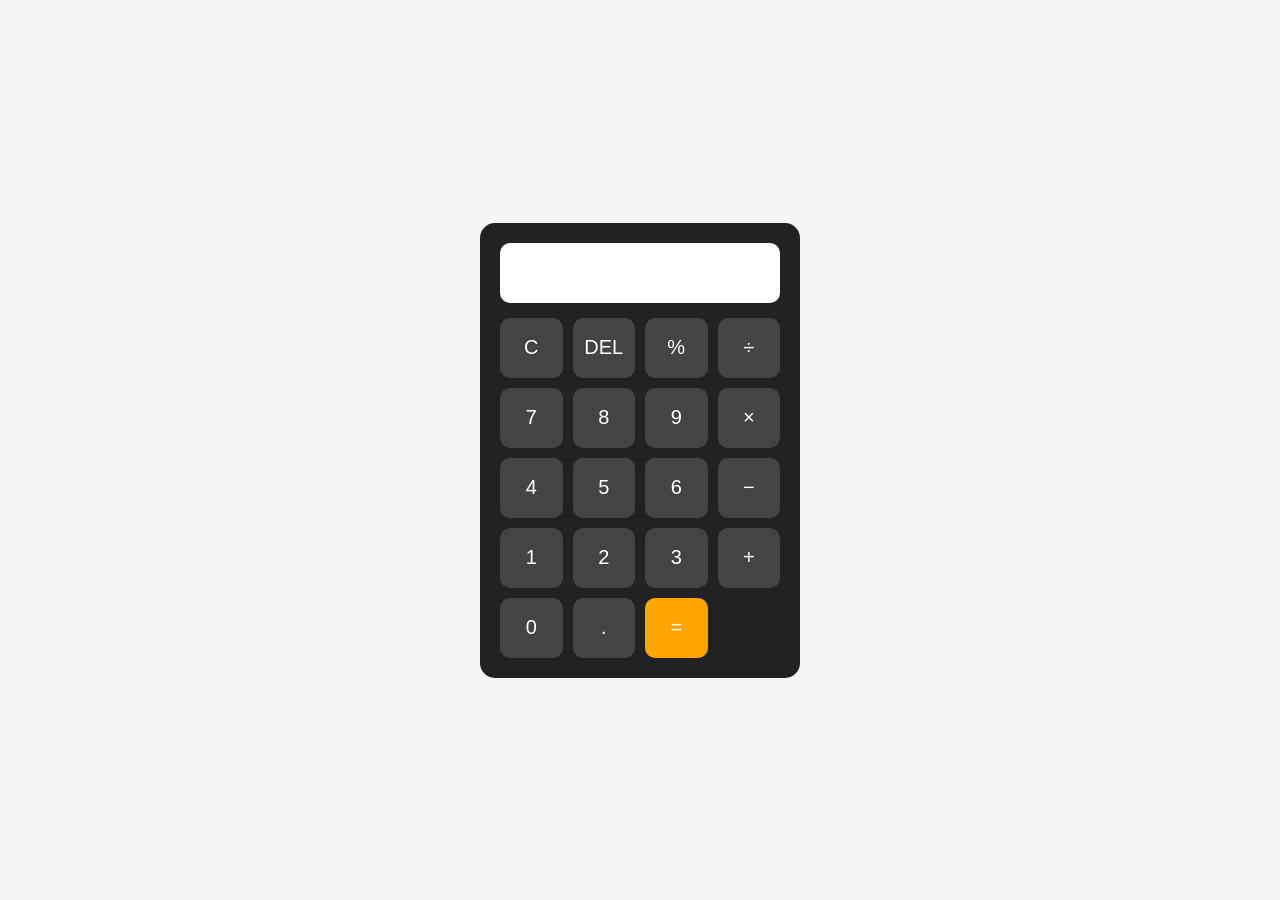
<file: calculator/index.html>
<!DOCTYPE html>
<html lang="en">

<head>
    <meta charset="UTF-8">
    <meta name="viewport" content="width=device-width, initial-scale=1.0">
    <title>Calculator</title>
    <link rel="stylesheet" href="style.css">
</head>

<body>

    <div class="calculator">
        <input type="text" id="display" readonly>

        <div class="buttons">
            <button onclick="clearDisplay()">C</button>
            <button onclick="deleteLast()">DEL</button>
            <button onclick="appendValue('%')">%</button>
            <button onclick="appendValue('/')">÷</button>

            <button onclick="appendValue('7')">7</button>
            <button onclick="appendValue('8')">8</button>
            <button onclick="appendValue('9')">9</button>
            <button onclick="appendValue('*')">×</button>

            <button onclick="appendValue('4')">4</button>
            <button onclick="appendValue('5')">5</button>
            <button onclick="appendValue('6')">6</button>
            <button onclick="appendValue('-')">−</button>

            <button onclick="appendValue('1')">1</button>
            <button onclick="appendValue('2')">2</button>
            <button onclick="appendValue('3')">3</button>
            <button onclick="appendValue('+')">+</button>

            <button onclick="appendValue('0')">0</button>
            <button onclick="appendValue('.')">.</button>
            <button onclick="calculate()">=</button>
        </div>
    </div>

    <script src="script.js"></script>

</body>

</html>
</file>
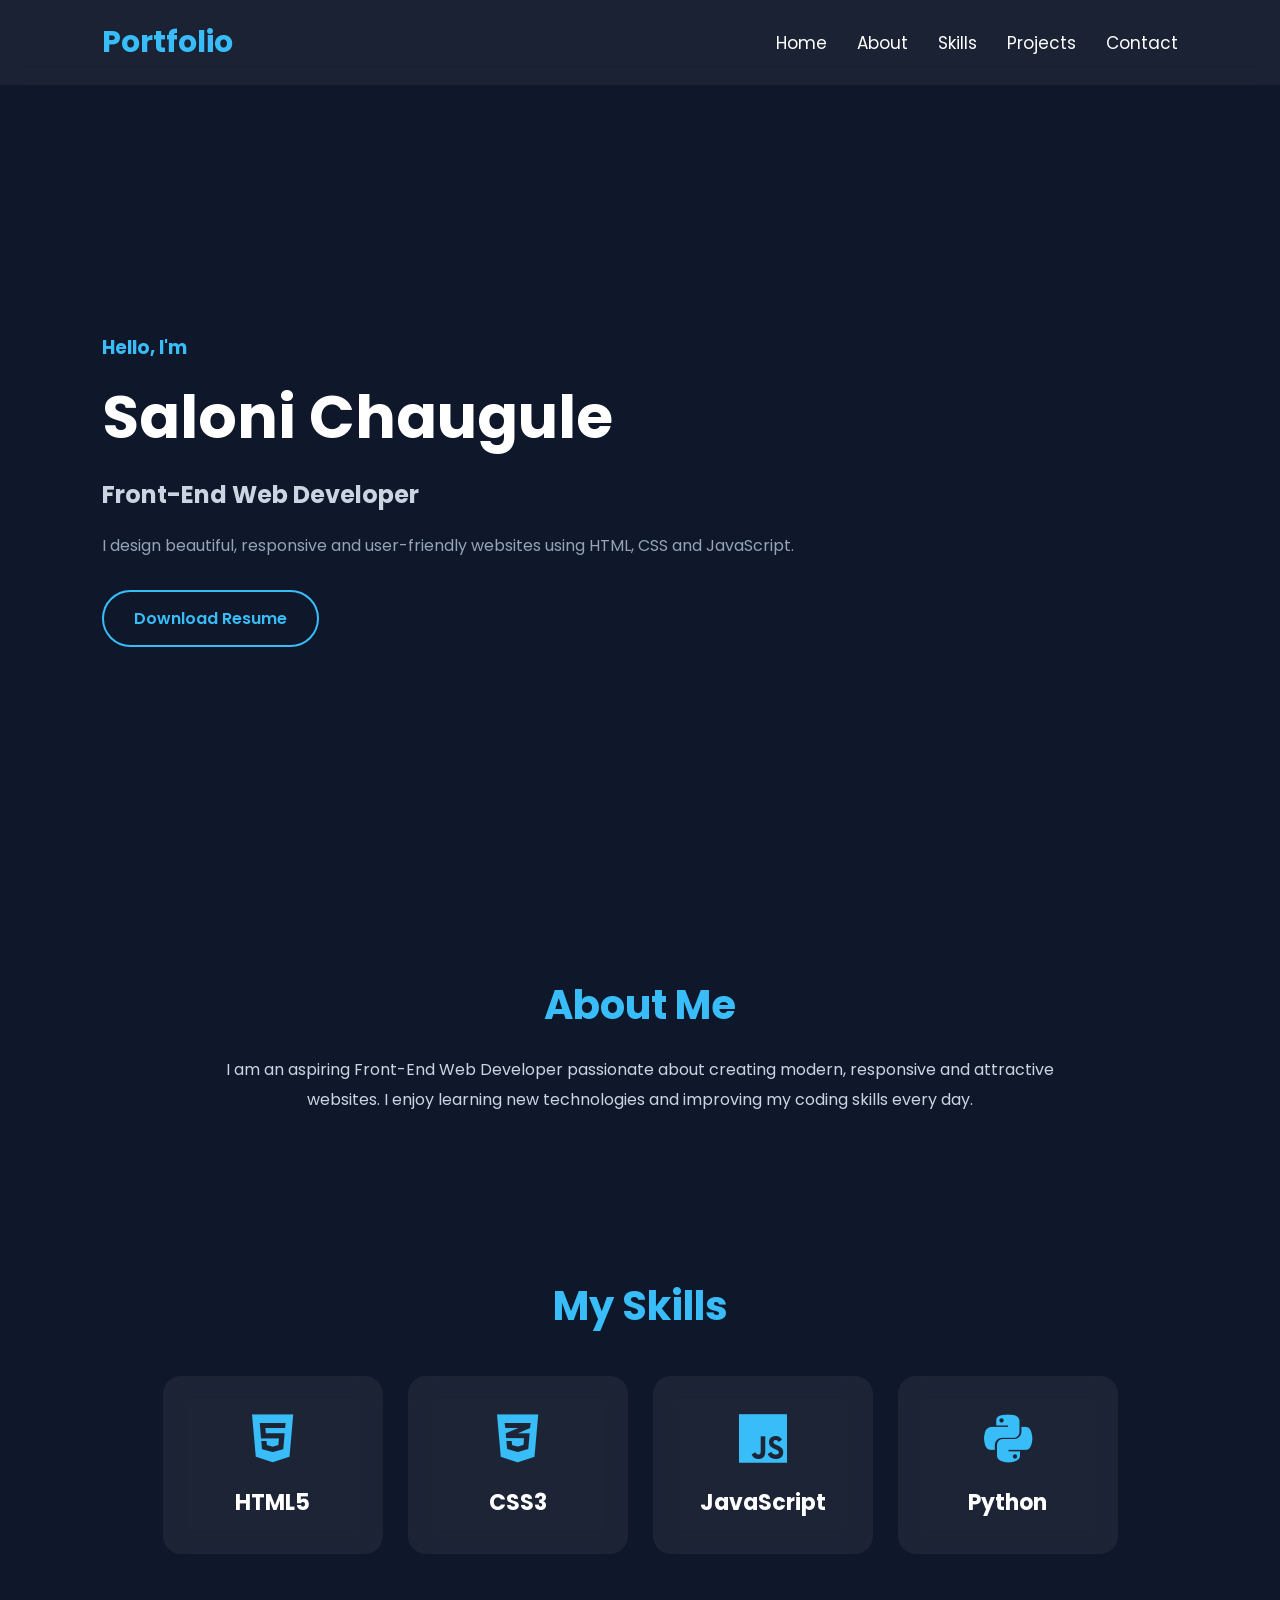
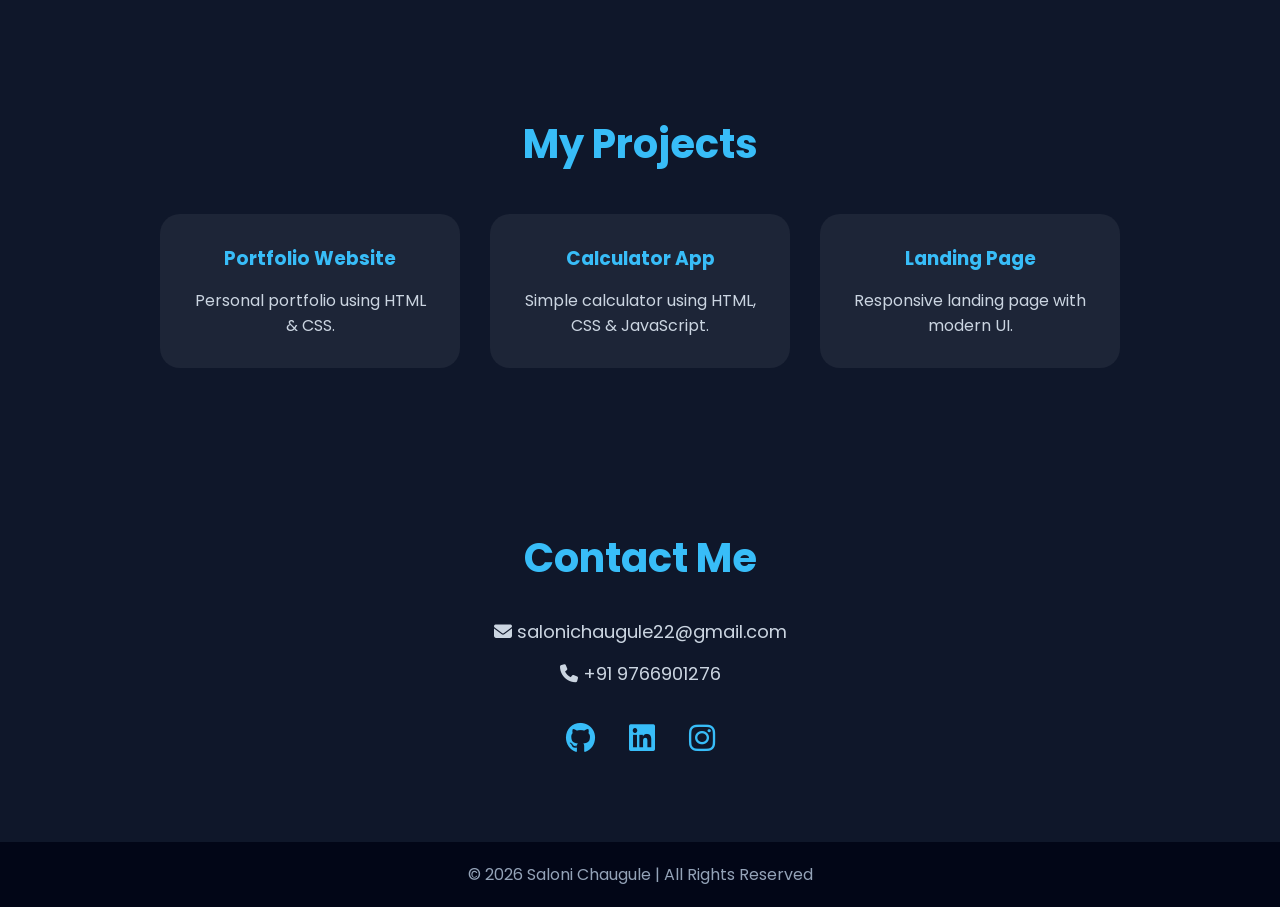
<file: Landing Page/index.html>
<!DOCTYPE html>
<html lang="en">

<head>
    <meta charset="UTF-8">
    <meta name="viewport" content="width=device-width, initial-scale=1.0">
    <title>Saloni Chaugule | Portfolio</title>

    <!-- Google Font -->
    <link href="https://fonts.googleapis.com/css2?family=Poppins:wght@300;400;500;600;700&display=swap"
        rel="stylesheet">

    <!-- Font Awesome -->
    <link rel="stylesheet" href="https://cdnjs.cloudflare.com/ajax/libs/font-awesome/6.5.2/css/all.min.css">

    <link rel="stylesheet" href="style.css">
</head>

<body>

    <!-- ================= NAVBAR ================= -->

    <header>
        <nav class="navbar">
            <h2 class="logo">Portfolio</h2>

            <ul class="nav-links">
                <li><a href="#home">Home</a></li>
                <li><a href="#about">About</a></li>
                <li><a href="#skills">Skills</a></li>
                <li><a href="#projects">Projects</a></li>
                <li><a href="#contact">Contact</a></li>
            </ul>
        </nav>
    </header>

    <!-- ================= HERO ================= -->

    <section class="hero" id="home">

        <div class="hero-text">

            <h3>Hello, I'm</h3>

            <h1>Saloni Chaugule</h1>

            <h2>Front-End Web Developer</h2>

            <p>
                I design beautiful, responsive and user-friendly websites
                using HTML, CSS and JavaScript.
            </p>

            <div class="buttons">
                <a href="#" class="btn2">Download Resume</a>
            </div>

        </div>


    </section>

    <!-- ================= ABOUT ================= -->

    <section class="about" id="about">

        <h2>About Me</h2>

        <p>
            I am an aspiring Front-End Web Developer passionate about creating
            modern, responsive and attractive websites. I enjoy learning new
            technologies and improving my coding skills every day.
        </p>

    </section>

    <!-- ================= SKILLS ================= -->

    <section class="skills" id="skills">
    
        <h2>My Skills</h2>
    
        <div class="skill-box">
    
            <div class="card">
                <i class="fa-brands fa-html5"></i>
                <h3>HTML5</h3>
            </div>
    
            <div class="card">
                <i class="fa-brands fa-css3-alt"></i>
                <h3>CSS3</h3>
            </div>
    
            <div class="card">
                <i class="fa-brands fa-js"></i>
                <h3>JavaScript</h3>
            </div>
    
            <div class="card">
                <i class="fa-brands fa-python"></i>
                <h3>Python</h3>
            </div>
    
        </div>
    
    </section>

    <!-- ================= PROJECTS ================= -->

    <section class="projects" id="projects">

        <h2>My Projects</h2>

        <div class="project-container">

            <div class="project-card">
                <h3>Portfolio Website</h3>
                <p>Personal portfolio using HTML & CSS.</p>
            </div>

            <div class="project-card">
                <h3>Calculator App</h3>
                <p>Simple calculator using HTML, CSS & JavaScript.</p>
            </div>

            <div class="project-card">
                <h3>Landing Page</h3>
                <p>Responsive landing page with modern UI.</p>
            </div>

        </div>

    </section>

    <!-- ================= CONTACT ================= -->

    <section class="contact" id="contact">

        <h2>Contact Me</h2>

        <p><i class="fa-solid fa-envelope"></i> salonichaugule22@gmail.com</p>

        <p><i class="fa-solid fa-phone"></i> +91 9766901276</p>

        <div class="social">

            <a href="#"><i class="fa-brands fa-github"></i></a>

            <a href="#"><i class="fa-brands fa-linkedin"></i></a>

            <a href="#"><i class="fa-brands fa-instagram"></i></a>

        </div>

    </section>

    <!-- ================= FOOTER ================= -->

    <footer>

        <p>© 2026 Saloni Chaugule | All Rights Reserved</p>

    </footer>

</body>

</html>
</file>
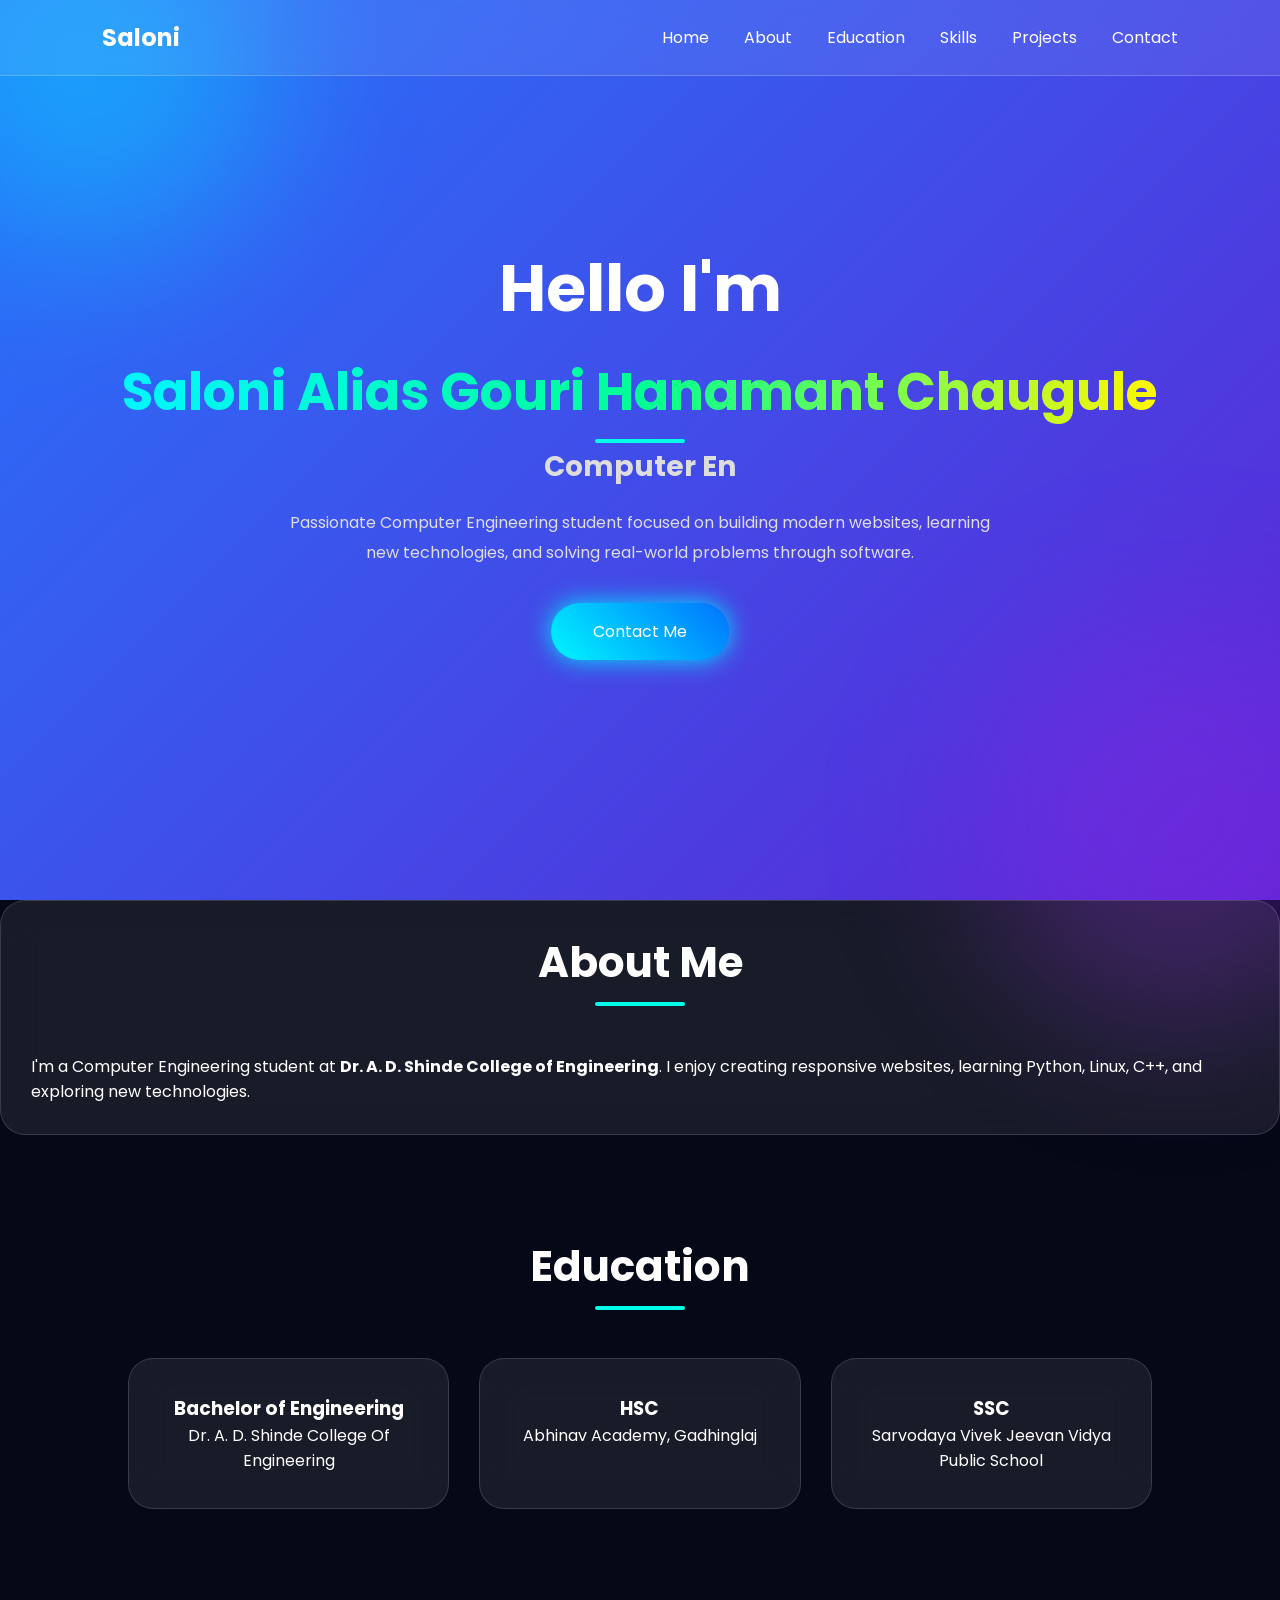
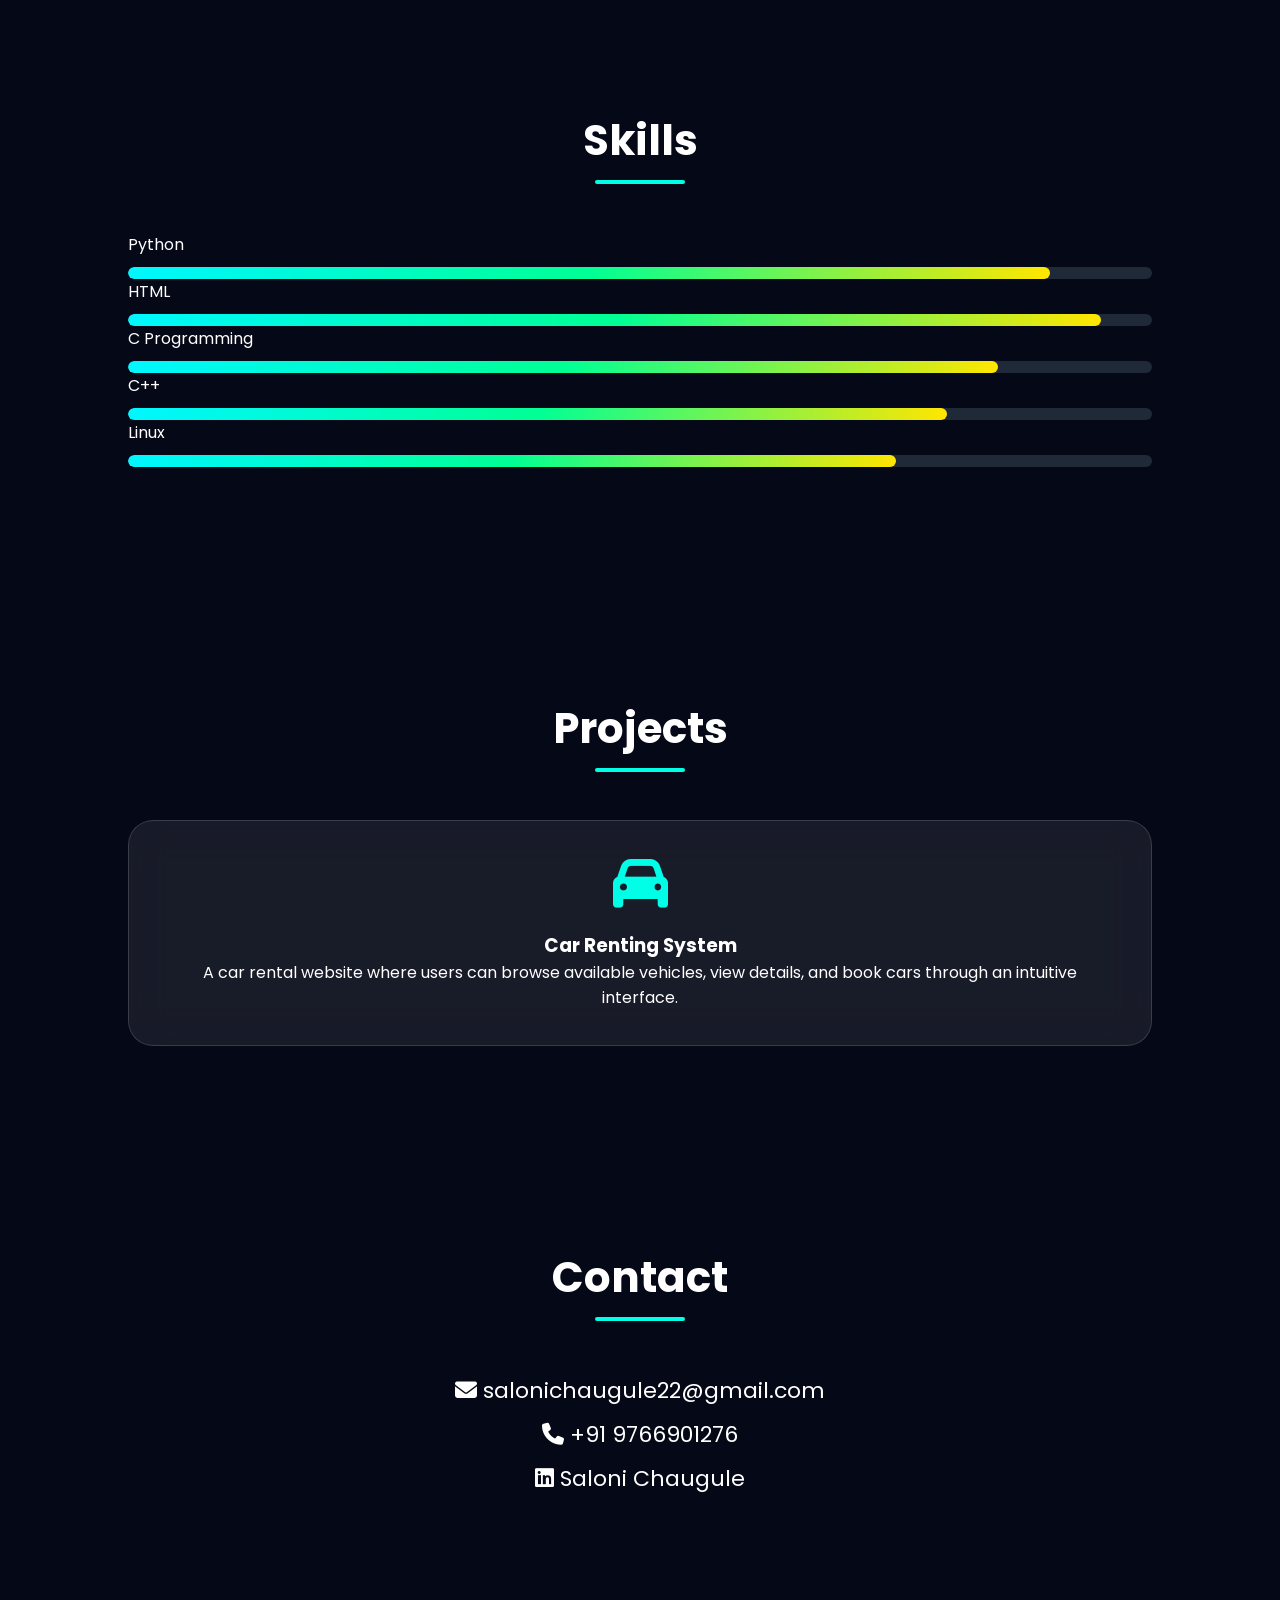
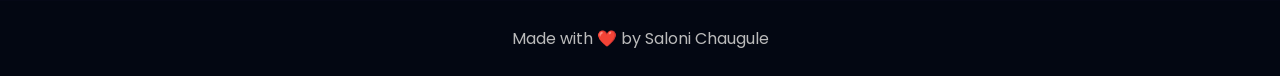
<file: saloni/index.html>
<!DOCTYPE html>
<html lang="en">

<head>

    <meta charset="UTF-8">
    <meta name="viewport" content="width=device-width, initial-scale=1.0">

    <title>Saloni Chaugule | Portfolio</title>

    <link rel="stylesheet" href="style.css">

    <link href="https://cdnjs.cloudflare.com/ajax/libs/font-awesome/6.5.2/css/all.min.css" rel="stylesheet" />

</head>

<body>

    <div class="bg"></div>

    <header>

        <nav>

            <h2>Saloni</h2>

            <ul>

                <li><a href="#home">Home</a></li>
                <li><a href="#about">About</a></li>
                <li><a href="#education">Education</a></li>
                <li><a href="#skills">Skills</a></li>
                <li><a href="#projects">Projects</a></li>
                <li><a href="#contact">Contact</a></li>

            </ul>

        </nav>

    </header>

    <section class="hero" id="home">

        <div class="hero-text">

            <h1>Hello I'm</h1>

            <h2>Saloni Alias Gouri Hanamant Chaugule</h2>

            <h3><span class="typing"></span></h3>

            <p>
                Passionate Computer Engineering student focused on building modern websites,
                learning new technologies, and solving real-world problems through software.
            </p>

            <a href="#contact" class="btn">Contact Me</a>

        </div>

    </section>

    <section id="about" class="glass">

        <h2>About Me</h2>

        <p>

            I'm a Computer Engineering student at
            <b>Dr. A. D. Shinde College of Engineering</b>.
            I enjoy creating responsive websites, learning Python,
            Linux, C++, and exploring new technologies.

        </p>

    </section>

    <section id="education">

        <h2>Education</h2>

        <div class="cards">

            <div class="card">
                <h3>Bachelor of Engineering</h3>
                <p>Dr. A. D. Shinde College Of Engineering</p>
            </div>

            <div class="card">
                <h3>HSC</h3>
                <p>Abhinav Academy, Gadhinglaj</p>
            </div>

            <div class="card">
                <h3>SSC</h3>
                <p>Sarvodaya Vivek Jeevan Vidya Public School</p>
            </div>

        </div>

    </section>

    <section id="skills">

        <h2>Skills</h2>

        <div class="skill">

            <p>Python</p>
            <div class="bar"><span style="width:90%"></span></div>

            <p>HTML</p>
            <div class="bar"><span style="width:95%"></span></div>

            <p>C Programming</p>
            <div class="bar"><span style="width:85%"></span></div>

            <p>C++</p>
            <div class="bar"><span style="width:80%"></span></div>

            <p>Linux</p>
            <div class="bar"><span style="width:75%"></span></div>

        </div>

    </section>

    <section id="projects">

        <h2>Projects</h2>

        <div class="cards">

            <div class="card">

                <i class="fa-solid fa-car fa-3x"></i>

                <h3>Car Renting System</h3>

                <p>

                    A car rental website where users can browse available vehicles,
                    view details, and book cars through an intuitive interface.

                </p>

            </div>

        </div>

    </section>

    <section id="contact">

        <h2>Contact</h2>

        <div class="contact">

            <p><i class="fa-solid fa-envelope"></i> salonichaugule22@gmail.com</p>

            <p><i class="fa-solid fa-phone"></i> +91 9766901276</p>

            <p><i class="fa-brands fa-linkedin"></i> Saloni Chaugule</p>

        </div>

    </section>

    <footer>

        Made with ❤️ by Saloni Chaugule

    </footer>

    <script src="script.js"></script>

</body>

</html>
</file>
<file: calculator/style.css>
* {
    margin: 0;
    padding: 0;
    box-sizing: border-box;
    font-family: Arial, sans-serif;
}

body {
    display: flex;
    justify-content: center;
    align-items: center;
    height: 100vh;
    background: #f4f4f4;
}

.calculator {
    background: #222;
    padding: 20px;
    border-radius: 15px;
    width: 320px;
}

#display {
    width: 100%;
    height: 60px;
    font-size: 24px;
    text-align: right;
    padding: 10px;
    margin-bottom: 15px;
    border: none;
    border-radius: 10px;
}

.buttons {
    display: grid;
    grid-template-columns: repeat(4, 1fr);
    gap: 10px;
}

button {
    height: 60px;
    font-size: 20px;
    border: none;
    border-radius: 10px;
    cursor: pointer;
    background: #444;
    color: white;
}

button:hover {
    background: #666;
}

button:last-child {
    background: orange;
}
</file>
<file: Landing Page/style.css>
/* Google Font */

* {
    margin: 0;
    padding: 0;
    box-sizing: border-box;
    font-family: 'Poppins', sans-serif;
    scroll-behavior: smooth;
}

body {
    background: #0f172a;
    color: #fff;
}

/* ================= NAVBAR ================= */

.navbar {
    display: flex;
    justify-content: space-between;
    align-items: center;
    padding: 20px 8%;
    background: rgba(255, 255, 255, 0.05);
    backdrop-filter: blur(10px);
    position: sticky;
    top: 0;
    z-index: 1000;
}

.logo {
    color: #38bdf8;
    font-size: 30px;
    font-weight: 700;
}

.nav-links {
    display: flex;
    list-style: none;
}

.nav-links li {
    margin-left: 30px;
}

.nav-links a {
    color: white;
    text-decoration: none;
    font-size: 17px;
    transition: .3s;
}

.nav-links a:hover {
    color: #38bdf8;
}

/* ================= HERO ================= */

.hero {
    display: flex;
    justify-content: space-between;
    align-items: center;
    min-height: 90vh;
    padding: 60px 8%;
    gap: 50px;
    flex-wrap: wrap;
}

.hero-text {
    flex: 1;
}

.hero-text h3 {
    color: #38bdf8;
    margin-bottom: 10px;
}

.hero-text h1 {
    font-size: 60px;
    margin-bottom: 15px;
}

.hero-text h2 {
    color: #cbd5e1;
    margin-bottom: 20px;
}

.hero-text p {
    color: #94a3b8;
    line-height: 1.8;
    margin-bottom: 30px;
}

.buttons {
    display: flex;
    gap: 20px;
    flex-wrap: wrap;
}

.btn,
.btn2 {
    text-decoration: none;
    padding: 14px 30px;
    border-radius: 50px;
    font-weight: 600;
    transition: .3s;
}

.btn {
    background: #38bdf8;
    color: white;
}

.btn:hover {
    background: #0ea5e9;
    transform: translateY(-4px);
}

.btn2 {
    border: 2px solid #38bdf8;
    color: #38bdf8;
}

.btn2:hover {
    background: #38bdf8;
    color: white;
}

.hero-image {
    flex: 1;
    text-align: center;
}

.hero-image img {
    width: 350px;
    max-width: 100%;
    border-radius: 50%;
    border: 5px solid #38bdf8;
    box-shadow: 0 0 35px rgba(56, 189, 248, .4);
}

/* ================= ABOUT ================= */

.about {
    padding: 80px 10%;
    text-align: center;
}

.about h2 {
    font-size: 40px;
    color: #38bdf8;
    margin-bottom: 20px;
}

.about p {
    max-width: 850px;
    margin: auto;
    color: #cbd5e1;
    line-height: 1.9;
}

/* ================= SKILLS ================= */

.skills {
    padding: 80px 8%;
    text-align: center;
}

.skills h2 {
    color: #38bdf8;
    margin-bottom: 40px;
    font-size: 40px;
}

.skill-box {
    display: flex;
    justify-content: center;
    flex-wrap: wrap;
    gap: 25px;
}

.card {
    width: 220px;
    padding: 35px;
    background: rgba(255, 255, 255, .06);
    backdrop-filter: blur(12px);
    border-radius: 18px;
    transition: .4s;
}

.card:hover {
    transform: translateY(-10px);
    box-shadow: 0 0 25px rgba(56, 189, 248, .3);
}

.card i {
    font-size: 55px;
    color: #38bdf8;
    margin-bottom: 20px;
}

.card h3 {
    font-size: 22px;
}

/* ================= PROJECTS ================= */

.projects {
    padding: 80px 8%;
    text-align: center;
}

.projects h2 {
    color: #38bdf8;
    margin-bottom: 40px;
    font-size: 40px;
}

.project-container {
    display: flex;
    justify-content: center;
    flex-wrap: wrap;
    gap: 30px;
}

.project-card {
    width: 300px;
    padding: 30px;
    background: rgba(255, 255, 255, .06);
    border-radius: 20px;
    transition: .4s;
}

.project-card:hover {
    transform: translateY(-10px);
    box-shadow: 0 0 25px rgba(56, 189, 248, .3);
}

.project-card h3 {
    color: #38bdf8;
    margin-bottom: 15px;
}

.project-card p {
    color: #cbd5e1;
}

/* ================= CONTACT ================= */

.contact {
    padding: 80px 8%;
    text-align: center;
}

.contact h2 {
    color: #38bdf8;
    font-size: 40px;
    margin-bottom: 30px;
}

.contact p {
    margin: 15px 0;
    color: #cbd5e1;
    font-size: 18px;
}

.social {
    margin-top: 30px;
}

.social a {
    color: #38bdf8;
    font-size: 30px;
    margin: 0 15px;
    transition: .3s;
}

.social a:hover {
    color: white;
}

/* ================= FOOTER ================= */

footer {
    text-align: center;
    padding: 20px;
    background: #020617;
    color: #94a3b8;
}

/* ================= RESPONSIVE ================= */

@media(max-width:900px) {

    .hero {
        flex-direction: column-reverse;
        text-align: center;
    }

    .hero-text h1 {
        font-size: 45px;
    }

    .navbar {
        flex-direction: column;
    }

    .nav-links {
        margin-top: 15px;
        flex-wrap: wrap;
        justify-content: center;
    }

    .nav-links li {
        margin: 10px;
    }

    .hero-image img {
        width: 280px;
    }

    .buttons {
        justify-content: center;
    }

}
</file>
<file: saloni/style.css>
/* Google Font */
@import url('https://fonts.googleapis.com/css2?family=Poppins:wght@300;400;600;700&display=swap');

* {
    margin: 0;
    padding: 0;
    box-sizing: border-box;
    font-family: 'Poppins', sans-serif;
    scroll-behavior: smooth;
}

body {
    background: #050816;
    color: white;
    overflow-x: hidden;
}

/* Animated Background */

.bg {
    position: fixed;
    width: 100%;
    height: 100%;
    background: linear-gradient(-45deg, #0f2027, #203a43, #2c5364, #6a11cb, #2575fc);
    background-size: 500% 500%;
    animation: bg 15s ease infinite;
    z-index: -2;
}

@keyframes bg {
    0% {
        background-position: 0% 50%;
    }

    50% {
        background-position: 100% 50%;
    }

    100% {
        background-position: 0% 50%;
    }
}

/* Floating circles */

body::before,
body::after {
    content: "";
    position: fixed;
    border-radius: 50%;
    filter: blur(80px);
    opacity: .35;
    z-index: -1;
}

body::before {
    width: 350px;
    height: 350px;
    background: #00f7ff;
    top: -100px;
    left: -80px;
}

body::after {
    width: 400px;
    height: 400px;
    background: #8a2be2;
    bottom: -120px;
    right: -100px;
}

/* Header */

header {
    position: fixed;
    width: 100%;
    padding: 20px 8%;
    background: rgba(255, 255, 255, .08);
    backdrop-filter: blur(20px);
    border-bottom: 1px solid rgba(255, 255, 255, .2);
    z-index: 1000;
}

nav {
    display: flex;
    justify-content: space-between;
    align-items: center;
}

.logo {
    font-size: 28px;
    font-weight: bold;
    color: #00ffe7;
}

nav ul {
    display: flex;
    gap: 35px;
    list-style: none;
}

nav a {
    text-decoration: none;
    color: white;
    transition: .4s;
    position: relative;
}

nav a::after {
    content: "";
    position: absolute;
    left: 0;
    bottom: -6px;
    width: 0%;
    height: 2px;
    background: #00ffe7;
    transition: .4s;
}

nav a:hover {
    color: #00ffe7;
}

nav a:hover::after {
    width: 100%;
}

/* Hero */

.hero {
    height: 100vh;
    display: flex;
    justify-content: center;
    align-items: center;
    text-align: center;
    padding: 20px;
}

.hero h1 {
    font-size: 65px;
    font-weight: 700;
}

.hero h2 {
    font-size: 52px;
    margin: 15px 0;
    background: linear-gradient(90deg, #00f7ff, #00ff95, #fff700);
    -webkit-background-clip: text;
    color: transparent;
}

.hero h3 {
    font-size: 28px;
    margin-bottom: 20px;
    color: #ddd;
}

.hero p {
    max-width: 700px;
    margin: auto;
    line-height: 1.9;
    color: #ddd;
}

/* Button */

.btn {
    display: inline-block;
    margin-top: 35px;
    padding: 16px 42px;
    border-radius: 50px;
    text-decoration: none;
    color: white;
    background: linear-gradient(45deg, #00f7ff, #0072ff);
    box-shadow: 0 0 25px #00e5ff;
    transition: .4s;
}

.btn:hover {
    transform: translateY(-6px) scale(1.05);
    box-shadow: 0 0 40px cyan;
}

/* Sections */

section {
    padding: 100px 10%;
}

section h2 {
    font-size: 42px;
    text-align: center;
    margin-bottom: 60px;
    position: relative;
}

section h2::after {
    content: "";
    position: absolute;
    left: 50%;
    transform: translateX(-50%);
    bottom: -12px;
    width: 90px;
    height: 4px;
    background: #00ffe7;
    border-radius: 20px;
}

/* Glass Effect */

.glass {
    background: rgba(255, 255, 255, .08);
    backdrop-filter: blur(20px);
    border: 1px solid rgba(255, 255, 255, .15);
    border-radius: 25px;
    padding: 30px;
}

/* Cards */

.cards {
    display: grid;
    grid-template-columns: repeat(auto-fit, minmax(280px, 1fr));
    gap: 30px;
}

.card {
    background: rgba(255, 255, 255, .08);
    backdrop-filter: blur(20px);
    border-radius: 25px;
    padding: 35px;
    text-align: center;
    transition: .5s;
    border: 1px solid rgba(255, 255, 255, .15);
}

.card:hover {
    transform: translateY(-15px) scale(1.04);
    box-shadow: 0 0 35px cyan;
}

.card i {
    font-size: 55px;
    color: #00ffe7;
    margin-bottom: 20px;
}

/* Skills */

.skill {
    margin: 30px 0;
}

.skill p {
    display: flex;
    justify-content: space-between;
    margin-bottom: 10px;
}

.bar {
    background: #1f2937;
    border-radius: 30px;
    height: 12px;
    overflow: hidden;
}

.bar span {
    display: block;
    height: 100%;
    background: linear-gradient(90deg, #00f7ff, #00ff95, #ffe600);
    animation: fill 2s ease;
    border-radius: 30px;
}

@keyframes fill {
    from {
        width: 0;
    }
}

/* Floating Animation */

.card {
    animation: float 5s ease-in-out infinite;
}

@keyframes float {

    0%,
    100% {
        transform: translateY(0);
    }

    50% {
        transform: translateY(-10px);
    }
}

/* Contact */

.contact {
    text-align: center;
    font-size: 22px;
    line-height: 2;
}

/* Footer */

footer {
    background: #030712;
    padding: 25px;
    text-align: center;
    color: #bbb;
}

/* Scrollbar */

::-webkit-scrollbar {
    width: 10px;
}

::-webkit-scrollbar-thumb {
    background: linear-gradient(cyan, #00ff95);
    border-radius: 20px;
}

::-webkit-scrollbar-track {
    background: #111827;
}

/* Responsive */

@media(max-width:768px) {

    nav {
        flex-direction: column;
    }

    nav ul {
        margin-top: 20px;
        flex-wrap: wrap;
        justify-content: center;
    }

    .hero h1 {
        font-size: 40px;
    }

    .hero h2 {
        font-size: 35px;
    }

    .hero h3 {
        font-size: 22px;
    }

    section {
        padding: 80px 7%;
    }

}
</file>
